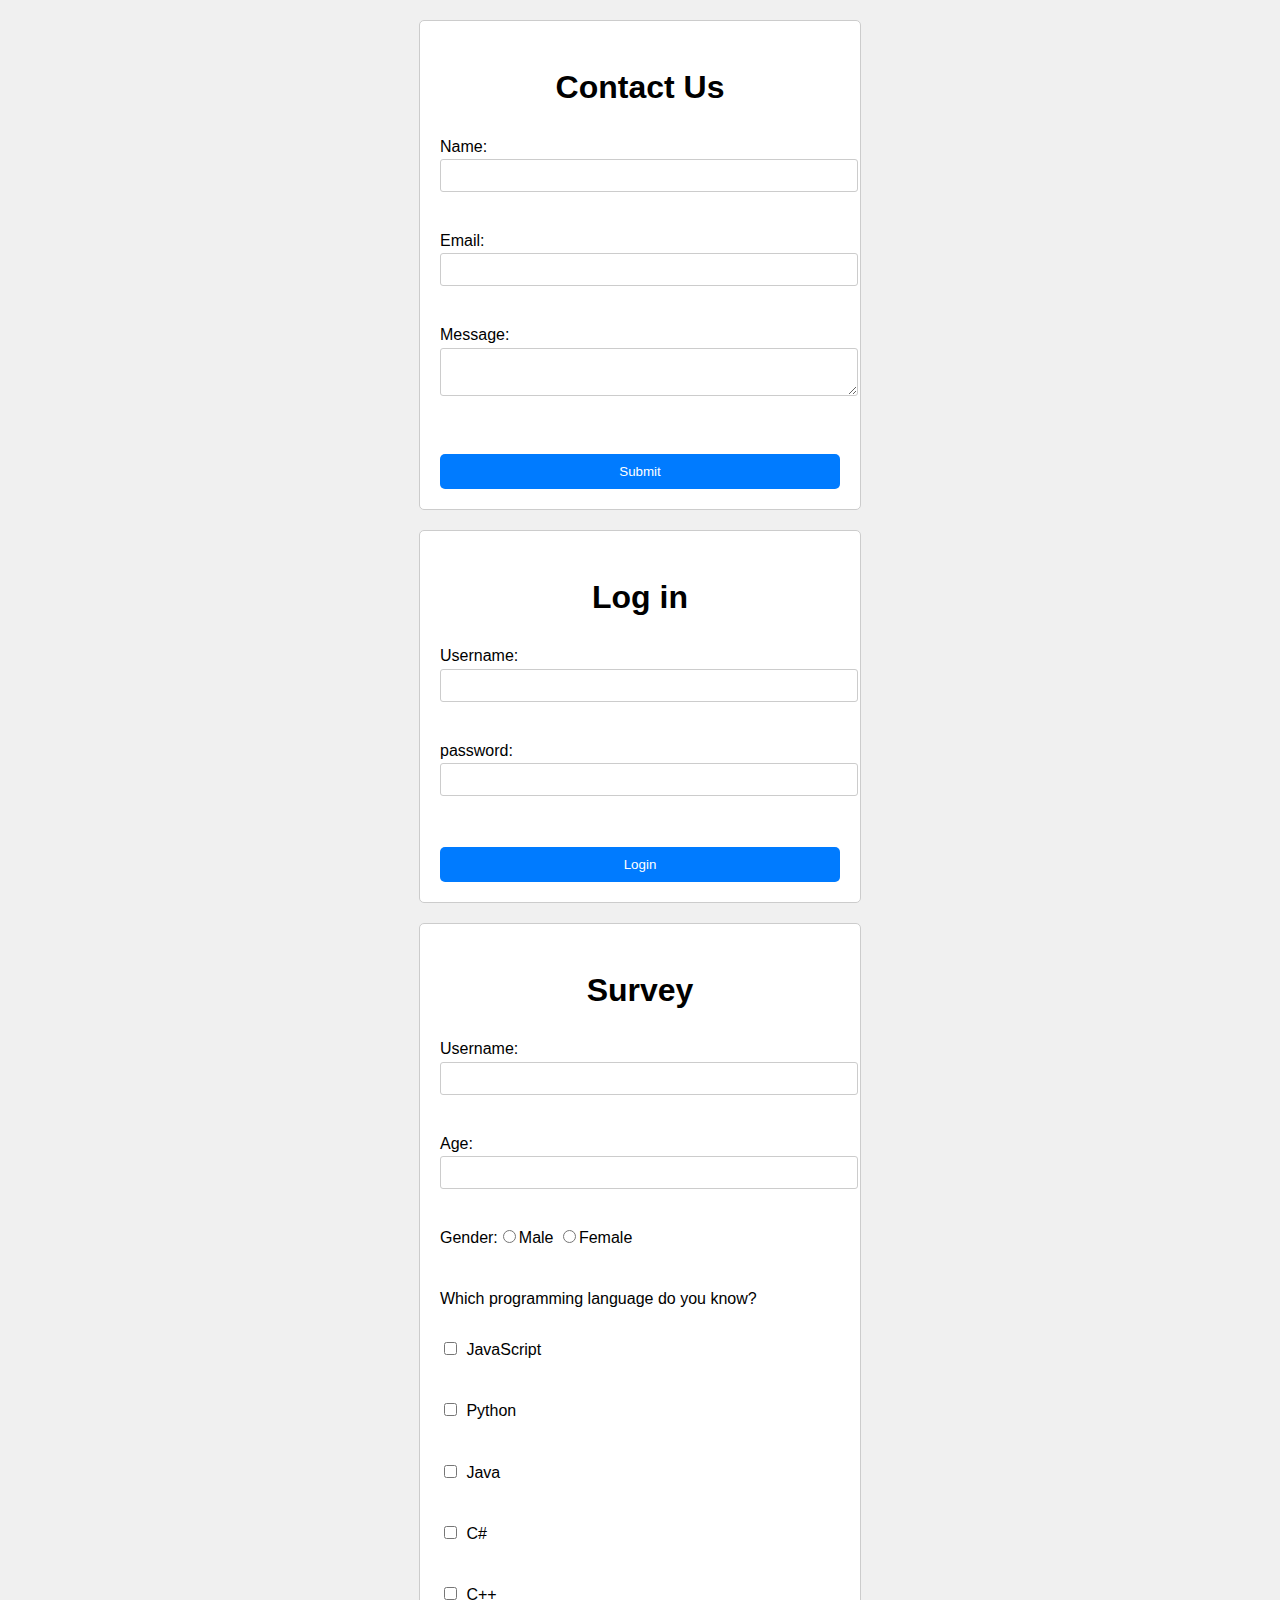
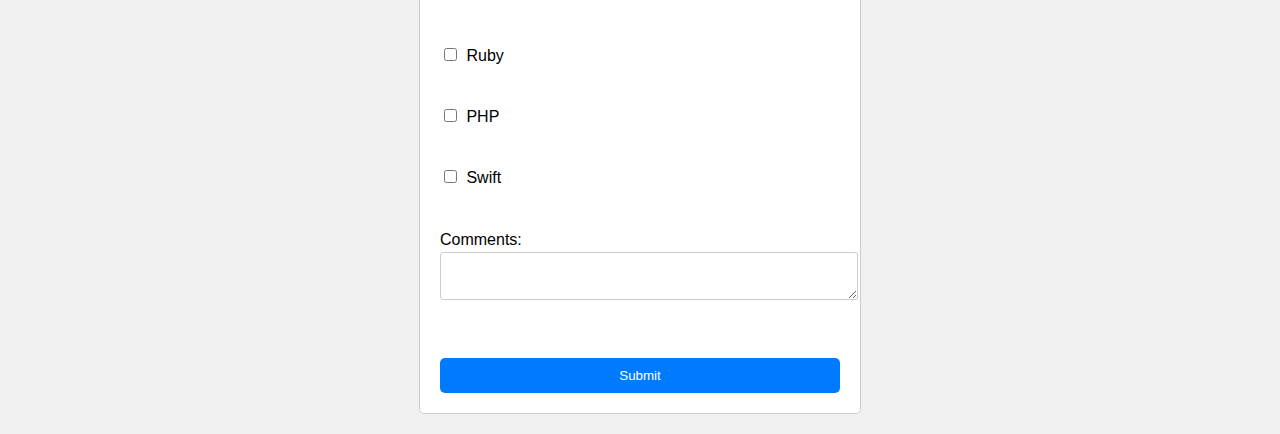
<file: Assignment2/index.html>
<!DOCTYPE html>
<html lang="en">
<head>
    <meta charset="UTF-8">
    <meta name="viewport" content="width=device-width, initial-scale=1.0">
    <title>Your Page Title</title>
    <link rel="stylesheet" href="index.css">
</head>
<body>
    <form id="POST">
        <h1>Contact Us</h1>
        <label>Name: <input type="text"/></label><br/>
        <label>Email: <input type="email"/></label><br/>
        <label>Message: <textarea></textarea></label><br/>
        <input type="submit" />
    </form>

    <form id="POST">
        <h1>Log in</h1>
        <label>Username: <input type="text"/></label><br/>
        <label>password: <input type="password"/></label><br/>
        <input type="submit" value="Login" />
    </form>




    <form id="POST">
        <h1>Survey</h1>
        <label>Username: <input type="text"/></label><br/>
        <label>Age: <input type="number"/></label><br/>    
        <label>Gender:<input name = "Gender" type="radio" value="Male"/>Male <input name = "Gender" type="radio" value="Female"/>Female</label>
        <br/>
        <label>
            Which programming language do you know?
            <br/>
            <br/>
            <input type="checkbox" name="language" value="javascript">
            JavaScript
        </label><br>
        <label>
            <input type="checkbox" name="language" value="python">
            Python
        </label><br>
        <label>
            <input type="checkbox" name="language" value="java">
            Java
        </label><br>
        <label>
            <input type="checkbox" name="language" value="csharp">
            C#
        </label><br>
        <label>
            <input type="checkbox" name="language" value="cpp">
            C++
        </label><br>
        <label>
            <input type="checkbox" name="language" value="ruby">
            Ruby
        </label><br>
        <label>
            <input type="checkbox" name="language" value="php">
            PHP
        </label><br>
        <label>
            <input type="checkbox" name="language" value="swift">
            Swift
        </label><br>
        <label>Comments: <textarea></textarea></label><br/>
        <input type="submit" />
      
    </form>



</body>
</html>
</file>
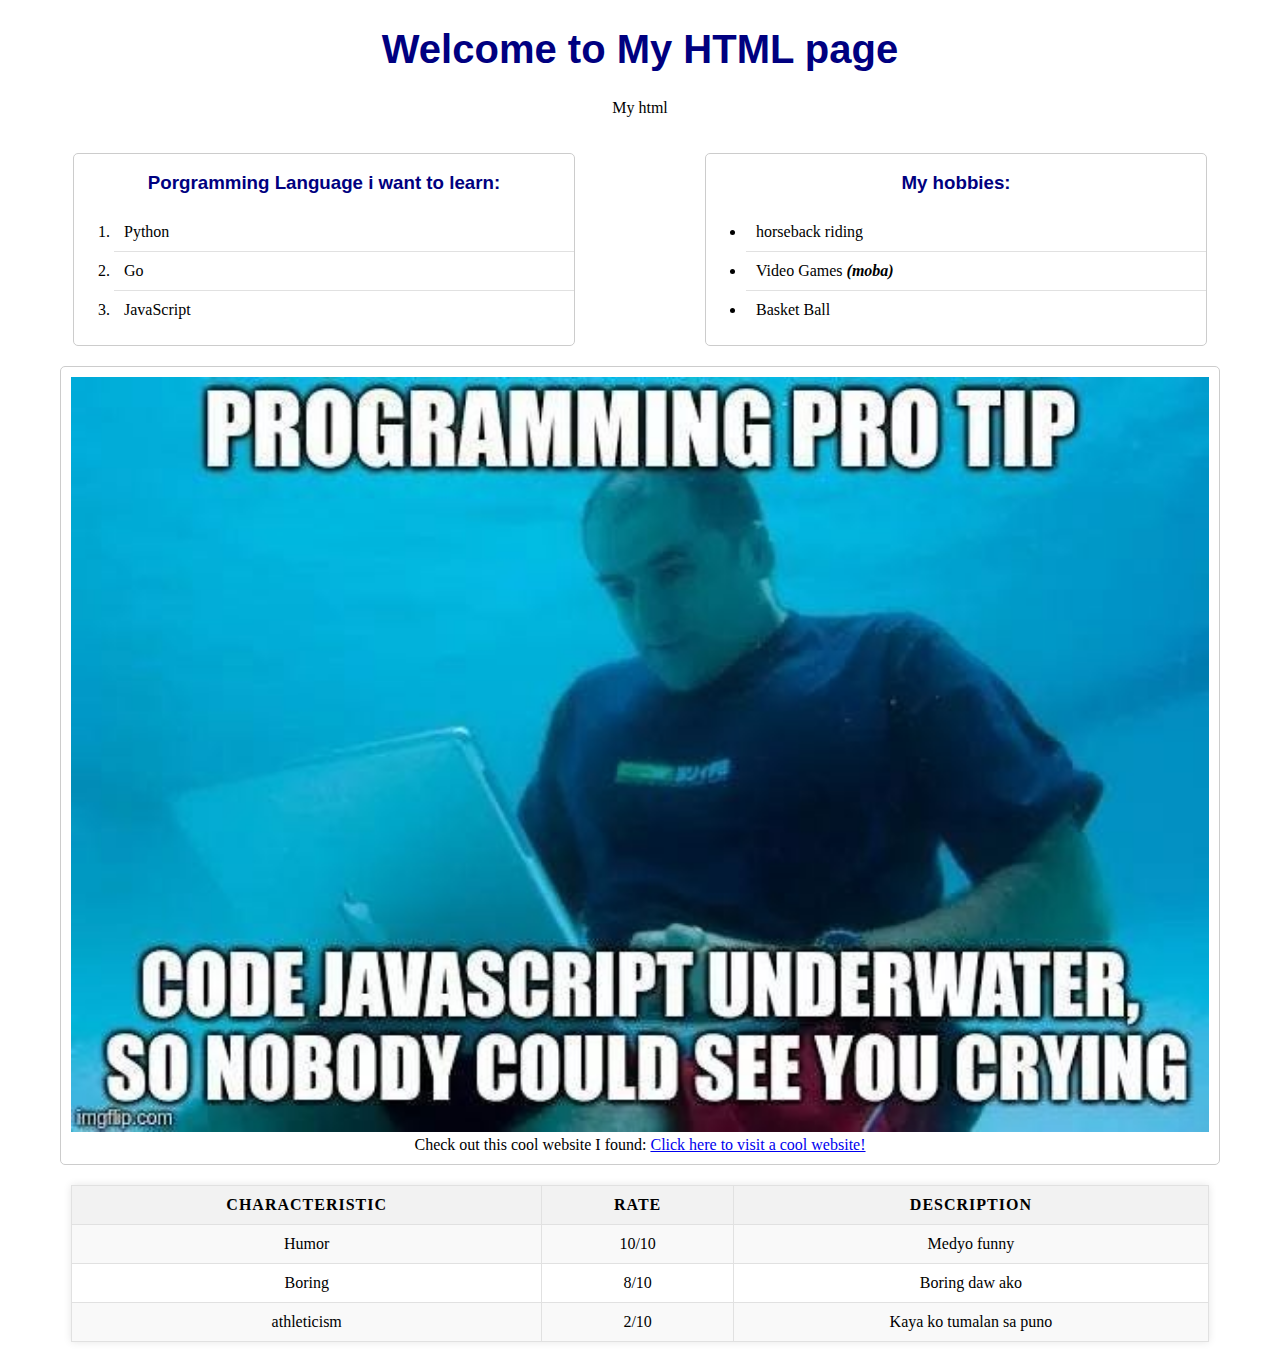
<file: Assignment1/recipe.html>
<!DOCTYPE html>
<html lang="en">
<head>
    <meta charset="UTF-8">
    <meta name="viewport" content="width=device-width, initial-scale=1.0">
    <title>My first HTML page</title>
    <link rel="stylesheet" href="index.css">
    <!-- Add any additional meta tags, CSS or JavaScript links here -->
</head>
<body>
    <h1> Welcome to My HTML page</h1>

    <p id="m">My html</p>
    <div class="container">
        <div class="list-container">
            <h3>Porgramming Language i want to learn:</h3>
            <ol>
                <li>Python</li>
                <li>Go</li>
                <li>JavaScript</li>     
            </ol> 
        </div>

        <div class="list-container">
            <h3>My hobbies:</h3>
            <ul>
                <li>horseback riding</li>
                <li>Video Games <b><em>(moba)</em></b></li>
                <li>Basket Ball</li>
            </ul>
        </div>
    </div>
    <div class="imgage-container">
        <img class="myImage" src="image/meme1.jpg" alt="MEME"/>
        <br/>
        Check out this cool website I found: <a href="https://chat.openai.com/">Click here to visit a cool website!</a>
    </div>

    <div class="my_tables">
        <table>
            <tr>
                <th>CHARACTERISTIC</th>
                <th>RATE</th>
                <th>DESCRIPTION</th>
            </tr>
            <tr>
                <td>Humor</td>
                <td>10/10</td>
                <td>Medyo funny</td>    
            </tr>
            <tr>
                <td>Boring</td>
                <td>8/10</td>
                <td>Boring daw ako</td>    
            </tr>
            <tr>
                <td>athleticism</td>
                <td>2/10</td>
                <td>Kaya ko tumalan sa puno</td>    
            </tr>    
        </table>  
    </div>
















</body>
</html>
</file>
<file: Assignment2/index.css>
body {
    font-family: Arial, sans-serif;
    line-height: 1.6;
    margin: 20px;
    background-color: #f0f0f0 ;
    
    

}

form {
    margin: 20px auto; /* Updated to add space before and center horizontally */
    max-width: 400px;
    padding: 20px;
    border: 1px solid #ccc;
    border-radius: 5px;
    background-color: white;
}


h1 {
    text-align: center;
    margin-bottom: 20px;
}

label {
    display: block;
    margin-bottom: 10px;
}

input[type="text"],
input[type="email"],
input[type="number"],
input[type="password"],
textarea {
    width: 100%;
    padding: 8px;
    border: 1px solid #ccc;
    border-radius: 3px;
    text-align: left;
}

input[type="radio"]{
    text-align: center;

}
input[type="checkbox"] {
    margin-right: 5px;
}

textarea {
    resize: vertical;
}

input[type="submit"] {
    display: block;
    width: 100%;
    padding: 10px;
    margin-top: 15px;
    background-color: #007BFF;
    color: #fff;
    border: none;
    border-radius: 5px;
    cursor: pointer;
}

input[type="submit"]:hover {
    background-color: #0056b3;
}
</file>
<file: Assignment1/index.css>
h1{
    font-family: "Roboto", sans-serif;
    font-size: 2.5rem;
    font-weight: bold;
    text-align: center ;
    color: navy;
    

}
h3{
    font-family: "Roboto", sans-serif;
    font-weight: bold;
    color: navy;
    text-align: center ;


}


table {
    border-collapse: collapse;
    margin: 20px auto;
    width: 90%;
    box-shadow: 0 0 8px rgba(0, 0, 0, 0.1);

}

th, td {
    border: 1px solid #e1e1e1;
    padding: 10px 15px;
    text-align: center;
}

th {
    background-color: #f2f2f2;
    font-weight: bold;
    text-transform: uppercase;
    letter-spacing: 1px;
}

tr:nth-child(even) {
    background-color: #f9f9f9;
}

tr:hover {
    background-color: #f5f5f5;
}
.list-container {
    border: 1px solid #ccc;
    border-radius: 5px;
    overflow: hidden;
    width: 500px;
    margin: 20px auto; /* Added margin for horizontal centering */
}


ul{
    
    
    list-style: disc; 
    /* list-style: square; */
}

li {
    padding: 10px;
    border-bottom: 1px solid #e1e1e1;
}

li:last-child {
    border-bottom: none;
}

li:hover {
    background-color: #f5f5f5;
}

.imgage-container{
    
    text-align: center;
    border: 1px solid #ccc;
    border-radius: 5px;
    padding: 10px;
    width: 90%;
    margin: 0 auto;
    
}

.container{
    display: flex;
    justify-content: center; /* Horizontally center the items */
    
}
.myImage{
    width: 100%;
}
#m{
    text-align: center;
}
</file>
